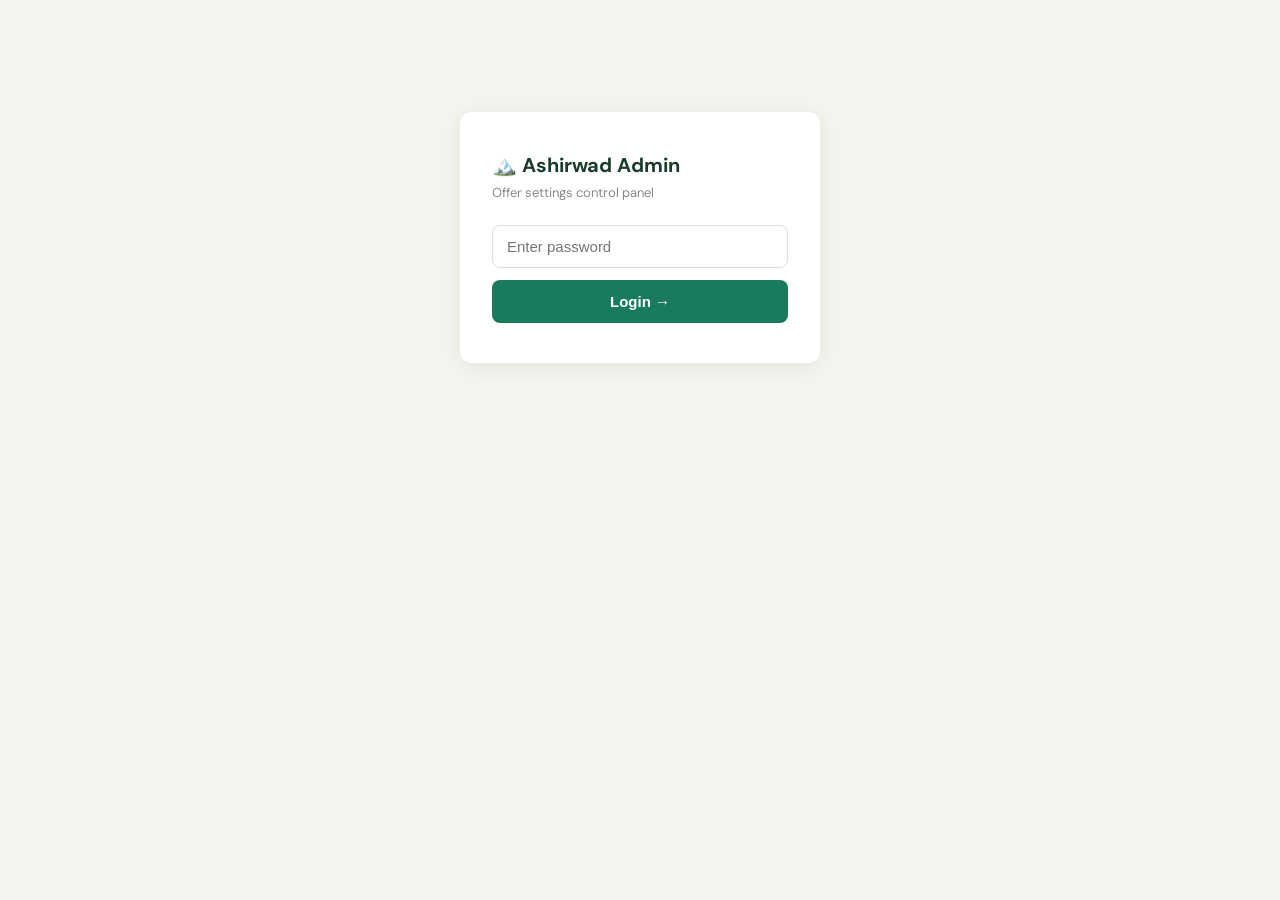
<file: admin.html>
<!DOCTYPE html>
<html lang="en">
<head>
  <meta charset="UTF-8">
  <meta name="viewport" content="width=device-width, initial-scale=1.0">
  <title>Admin — Ashirwad Homestay</title>
  <meta name="robots" content="noindex, nofollow">
  <link href="https://fonts.googleapis.com/css2?family=DM+Sans:wght@400;500;700&display=swap" rel="stylesheet">
  <style>
    * { box-sizing: border-box; margin: 0; padding: 0; }
    body {
      font-family: 'DM Sans', sans-serif;
      background: #f5f5f0;
      min-height: 100vh;
      display: flex;
      flex-direction: column;
      align-items: center;
      justify-content: flex-start;
      padding: 32px 16px;
    }

    /* ── LOGIN ── */
    #login-screen {
      background: #fff;
      border-radius: 12px;
      padding: 40px 32px;
      width: 100%;
      max-width: 360px;
      box-shadow: 0 4px 24px rgba(0,0,0,0.08);
      margin-top: 80px;
    }
    #login-screen h1 { font-size: 20px; font-weight: 700; color: #1a3d2b; margin-bottom: 6px; }
    #login-screen p { font-size: 13px; color: #888; margin-bottom: 24px; }
    #login-screen input {
      width: 100%; padding: 12px 14px; border: 1.5px solid #ddd;
      border-radius: 8px; font-size: 15px; outline: none;
      transition: border 0.2s;
    }
    #login-screen input:focus { border-color: #1a7a5e; }
    #login-screen button {
      width: 100%; margin-top: 12px; padding: 13px;
      background: #1a7a5e; color: #fff; border: none;
      border-radius: 8px; font-size: 15px; font-weight: 600;
      cursor: pointer;
    }
    #login-screen button:hover { background: #145f4a; }
    #login-error { color: #c0392b; font-size: 13px; margin-top: 8px; display: none; }

    /* ── MAIN PANEL ── */
    #admin-panel { width: 100%; max-width: 560px; display: none; }
    .panel-header {
      background: #1a3d2b;
      color: #fff;
      border-radius: 12px;
      padding: 20px 24px;
      margin-bottom: 20px;
      display: flex;
      align-items: center;
      justify-content: space-between;
    }
    .panel-header h1 { font-size: 18px; font-weight: 700; }
    .panel-header span { font-size: 12px; opacity: 0.7; }
    #logout-btn {
      background: rgba(255,255,255,0.15); border: none; color: #fff;
      padding: 6px 14px; border-radius: 20px; font-size: 12px;
      cursor: pointer; font-family: inherit;
    }

    .card {
      background: #fff;
      border-radius: 12px;
      padding: 24px;
      box-shadow: 0 2px 12px rgba(0,0,0,0.06);
      margin-bottom: 16px;
    }
    .card h2 { font-size: 15px; font-weight: 700; color: #1a3d2b; margin-bottom: 16px; }

    /* ── RADIO OPTIONS ── */
    .offer-option {
      display: flex;
      align-items: flex-start;
      gap: 12px;
      padding: 14px;
      border: 2px solid #eee;
      border-radius: 10px;
      margin-bottom: 10px;
      cursor: pointer;
      transition: border 0.2s, background 0.2s;
    }
    .offer-option:hover { border-color: #1a7a5e; background: #f0faf5; }
    .offer-option.selected { border-color: #1a7a5e; background: #f0faf5; }
    .offer-option input[type="radio"] { margin-top: 3px; accent-color: #1a7a5e; width: 16px; height: 16px; flex-shrink: 0; }
    .offer-option .opt-title { font-weight: 600; font-size: 14px; color: #1a3d2b; }
    .offer-option .opt-desc { font-size: 12px; color: #888; margin-top: 2px; }
    .offer-option .opt-badge {
      display: inline-block; font-size: 10px; font-weight: 700;
      padding: 2px 8px; border-radius: 20px; margin-left: 6px;
    }
    .badge-green { background: #e0f5ed; color: #1a7a5e; }
    .badge-orange { background: #fff0e0; color: #c65d00; }

    /* ── FESTIVAL DETAILS ── */
    #festival-details {
      display: none;
      margin-top: 16px;
      padding-top: 16px;
      border-top: 1px solid #eee;
    }
    .form-row { margin-bottom: 14px; }
    .form-row label { display: block; font-size: 12px; font-weight: 600; color: #555; margin-bottom: 5px; }
    .form-row input {
      width: 100%; padding: 10px 12px; border: 1.5px solid #ddd;
      border-radius: 8px; font-size: 14px; outline: none;
      font-family: inherit; transition: border 0.2s;
    }
    .form-row input:focus { border-color: #1a7a5e; }
    .form-row .row-2 { display: grid; grid-template-columns: 1fr 1fr; gap: 12px; }

    /* ── PREVIEW BAR ── */
    #bar-preview-wrap {
      border-radius: 8px;
      overflow: hidden;
      margin-bottom: 16px;
    }
    #bar-preview {
      padding: 10px 16px;
      font-size: 13px;
      font-weight: 600;
      text-align: center;
      color: #fff;
      display: none;
    }
    #bar-preview.mode-off-season { background: #1a7a5e; display: block; }
    #bar-preview.mode-festival { background: #FF9933; display: block; }
    #bar-preview .strike { text-decoration: line-through; opacity: 0.65; font-weight: 400; }

    /* ── SAVE BUTTON ── */
    #save-btn {
      width: 100%; padding: 15px;
      background: #1a7a5e; color: #fff; border: none;
      border-radius: 10px; font-size: 16px; font-weight: 700;
      cursor: pointer; font-family: inherit;
      transition: background 0.2s;
    }
    #save-btn:hover { background: #145f4a; }
    #save-btn:disabled { background: #aaa; cursor: not-allowed; }

    #save-status {
      text-align: center; font-size: 13px; margin-top: 10px;
      min-height: 20px;
    }
    #save-status.success { color: #1a7a5e; font-weight: 600; }
    #save-status.error { color: #c0392b; }

    /* ── FIREBASE SETUP WARNING ── */
    #firebase-warning {
      background: #fff8e1; border: 1.5px solid #f59e0b;
      border-radius: 10px; padding: 14px 16px;
      font-size: 13px; color: #92400e; margin-bottom: 16px;
      display: none;
    }
    #firebase-warning strong { display: block; margin-bottom: 4px; }
    #firebase-warning code {
      background: #fff; padding: 2px 6px; border-radius: 4px;
      font-size: 12px; font-family: monospace;
    }

    .last-saved { font-size: 11px; color: #999; text-align: right; margin-top: 6px; }
  </style>
</head>
<body>

<!-- LOGIN -->
<div id="login-screen">
  <h1>🏔️ Ashirwad Admin</h1>
  <p>Offer settings control panel</p>
  <input type="password" id="pwd-input" placeholder="Enter password" autocomplete="current-password" />
  <div id="login-error">Wrong password. Try again.</div>
  <button onclick="doLogin()">Login →</button>
</div>

<!-- ADMIN PANEL -->
<div id="admin-panel">
  <div class="panel-header">
    <div>
      <h1>🏔️ Ashirwad Homestay</h1>
      <span>Offer Settings</span>
    </div>
    <button id="logout-btn" onclick="doLogout()">Logout</button>
  </div>

  <!-- Firebase warning -->
  <div id="firebase-warning">
    <strong>⚠️ Firebase not configured</strong>
    Open <code>firebase-config.js</code> and add your Firebase project credentials.
    Changes below will not be saved until Firebase is set up.
  </div>

  <div class="card">
    <h2>Select Offer Mode</h2>

    <label class="offer-option" id="opt-none" onclick="selectMode('none')">
      <input type="radio" name="offer-mode" value="none" id="radio-none">
      <div>
        <div class="opt-title">No Offer</div>
        <div class="opt-desc">Regular price ₹6,000/night shown. No offer bar.</div>
      </div>
    </label>

    <label class="offer-option" id="opt-off-season" onclick="selectMode('off-season')">
      <input type="radio" name="offer-mode" value="off-season" id="radio-off-season">
      <div>
        <div class="opt-title">Off-Season Rate <span class="opt-badge badge-green">Option 3</span></div>
        <div class="opt-desc">₹3,000/night · No expiry · Teal bar. Best for Sept–March.</div>
      </div>
    </label>

    <label class="offer-option" id="opt-festival" onclick="selectMode('festival')">
      <input type="radio" name="offer-mode" value="festival" id="radio-festival">
      <div>
        <div class="opt-title">Festival / Event Offer <span class="opt-badge badge-orange">Option 1</span></div>
        <div class="opt-desc">Custom text + expiry date · Saffron bar. For Diwali, Independence Day, etc.</div>
      </div>
    </label>

    <!-- Festival details (shown only when festival selected) -->
    <div id="festival-details">
      <div class="form-row">
        <label>Offer Title (shown in bar)</label>
        <input type="text" id="fest-text" placeholder="e.g. Diwali Special" oninput="updatePreview()" />
      </div>
      <div class="form-row row-2">
        <div>
          <label>Offer Price (₹)</label>
          <input type="number" id="fest-price" placeholder="3000" value="3000" oninput="updatePreview()" />
        </div>
        <div>
          <label>Original Price (₹)</label>
          <input type="number" id="fest-original" placeholder="6000" value="6000" oninput="updatePreview()" />
        </div>
      </div>
      <div class="form-row">
        <label>Valid Till</label>
        <input type="text" id="fest-valid" placeholder="e.g. 5 Nov 2026" oninput="updatePreview()" />
      </div>
    </div>
  </div>

  <!-- Preview -->
  <div class="card">
    <h2>Preview</h2>
    <div id="bar-preview-wrap">
      <div id="bar-preview">Loading preview…</div>
    </div>
    <div id="last-saved" class="last-saved"></div>
  </div>

  <!-- Save -->
  <div class="card">
    <button id="save-btn" onclick="saveOffer()">💾 Save & Go Live</button>
    <div id="save-status"></div>
  </div>
</div>

<script src="firebase-config.js"></script>
<script>
  // ── CONSTANTS ──
  var ADMIN_PASSWORD = 'Welcome@123';
  var _authed = false;

  function authSet(val) {
    _authed = val;
    try { sessionStorage.setItem('adminAuth', val ? '1' : '0'); } catch(e) {}
    try { if (val) localStorage.setItem('adminAuth', '1'); else localStorage.removeItem('adminAuth'); } catch(e) {}
  }
  function authGet() {
    if (_authed) return true;
    try { if (sessionStorage.getItem('adminAuth') === '1') return true; } catch(e) {}
    try { if (localStorage.getItem('adminAuth') === '1') return true; } catch(e) {}
    return false;
  }

  // ── LOGIN ──
  function doLogin() {
    var pwd = document.getElementById('pwd-input').value;
    if (pwd === ADMIN_PASSWORD) {
      authSet(true);
      showPanel();
    } else {
      document.getElementById('login-error').style.display = 'block';
      document.getElementById('pwd-input').value = '';
    }
  }

  document.getElementById('pwd-input').addEventListener('keydown', function(e) {
    if (e.key === 'Enter') doLogin();
  });

  function doLogout() {
    authSet(false);
    location.reload();
  }

  // ── INIT ──
  window.addEventListener('DOMContentLoaded', function () {
    if (authGet()) {
      showPanel();
    }
  });

  function showPanel() {
    document.getElementById('login-screen').style.display = 'none';
    document.getElementById('admin-panel').style.display = 'block';

    // Check Firebase config
    if (!window.FIREBASE_CONFIG || window.FIREBASE_CONFIG.apiKey === 'YOUR_API_KEY') {
      document.getElementById('firebase-warning').style.display = 'block';
    } else {
      initFirebase();
    }

    selectMode('none');
  }

  // ── FIREBASE ──
  var db = null;

  function initFirebase() {
    var s1 = document.createElement('script');
    s1.src = 'https://www.gstatic.com/firebasejs/9.23.0/firebase-app-compat.js';
    s1.onload = function () {
      var s2 = document.createElement('script');
      s2.src = 'https://www.gstatic.com/firebasejs/9.23.0/firebase-firestore-compat.js';
      s2.onload = function () {
        if (!firebase.apps.length) firebase.initializeApp(window.FIREBASE_CONFIG);
        db = firebase.firestore();
        loadCurrentSettings();
      };
      document.head.appendChild(s2);
    };
    document.head.appendChild(s1);
  }

  function loadCurrentSettings() {
    if (!db) return;
    db.collection('settings').doc('offer').get().then(function (doc) {
      if (doc.exists) {
        var data = doc.data();
        selectMode(data.mode || 'none');
        if (data.mode === 'festival' && data.festival) {
          document.getElementById('fest-text').value = data.festival.text || '';
          document.getElementById('fest-price').value = data.festival.price || 3000;
          document.getElementById('fest-original').value = data.festival.originalPrice || 6000;
          document.getElementById('fest-valid').value = data.festival.validTill || '';
        }
        if (data.updatedAt) {
          var d = data.updatedAt.toDate ? data.updatedAt.toDate() : new Date(data.updatedAt);
          document.getElementById('last-saved').textContent = 'Last saved: ' + d.toLocaleString('en-IN');
        }
        updatePreview();
      }
    }).catch(function(e) {
      console.warn('Could not load settings', e);
    });
  }

  // ── MODE SELECTION ──
  var currentMode = 'none';

  function selectMode(mode) {
    currentMode = mode;
    ['none', 'off-season', 'festival'].forEach(function(m) {
      var el = document.getElementById('opt-' + m);
      var radio = document.getElementById('radio-' + m);
      if (el) el.classList.toggle('selected', m === mode);
      if (radio) radio.checked = (m === mode);
    });
    document.getElementById('festival-details').style.display = mode === 'festival' ? 'block' : 'none';
    updatePreview();
  }

  // ── PREVIEW ──
  function updatePreview() {
    var bar = document.getElementById('bar-preview');
    // Reset all inline styles first
    bar.removeAttribute('style');
    bar.className = '';

    function fmt(n) { return '₹' + parseInt(n).toLocaleString('en-IN'); }

    if (currentMode === 'off-season') {
      bar.className = 'mode-off-season';
      bar.innerHTML = '🏔️ Off-Season Rate &mdash; <strong>₹3,000/night</strong> <span class="strike">₹6,000</span> &nbsp;·&nbsp; Peak Season: ₹6,000 &nbsp; <strong>Book Now →</strong>';
    } else if (currentMode === 'festival') {
      var text = document.getElementById('fest-text').value || 'Festival Special';
      var price = document.getElementById('fest-price').value || '3000';
      var orig = document.getElementById('fest-original').value || '6000';
      var till = document.getElementById('fest-valid').value || '';
      bar.className = 'mode-festival';
      bar.innerHTML = '🎉 ' + text + ' &mdash; <strong>' + fmt(price) + '/night</strong> <span class="strike">' + fmt(orig) + '</span>' + (till ? ' &nbsp;·&nbsp; Valid till ' + till : '') + ' &nbsp; <strong>Book Now →</strong>';
    } else {
      bar.style.cssText = 'display:block; background:#f5f5f0; color:#999; border:1px dashed #ccc; padding:12px; border-radius:6px; font-weight:400; font-size:13px;';
      bar.innerHTML = 'No offer bar will be shown. Regular price ₹6,000/night displayed.';
    }
  }

  // ── SAVE ──
  function saveOffer() {
    var btn = document.getElementById('save-btn');
    var status = document.getElementById('save-status');

    if (!db) {
      status.className = 'error';
      status.textContent = '⚠️ Firebase not configured. Set up firebase-config.js first.';
      return;
    }

    btn.disabled = true;
    btn.textContent = 'Saving…';
    status.className = '';
    status.textContent = '';

    var config = {
      mode: currentMode,
      offSeason: { price: 3000, peakPrice: 6000 },
      festival: {
        text: document.getElementById('fest-text').value || 'Festival Special',
        price: parseInt(document.getElementById('fest-price').value) || 3000,
        originalPrice: parseInt(document.getElementById('fest-original').value) || 6000,
        validTill: document.getElementById('fest-valid').value || ''
      },
      updatedAt: firebase.firestore.FieldValue.serverTimestamp()
    };

    db.collection('settings').doc('offer').set(config).then(function () {
      btn.disabled = false;
      btn.textContent = '💾 Save & Go Live';
      status.className = 'success';
      status.textContent = '✅ Saved! Offer is now live on the website.';
      document.getElementById('last-saved').textContent = 'Last saved: ' + new Date().toLocaleString('en-IN');
      setTimeout(function() { status.textContent = ''; }, 4000);
    }).catch(function (err) {
      btn.disabled = false;
      btn.textContent = '💾 Save & Go Live';
      status.className = 'error';
      status.textContent = '❌ Error: ' + err.message;
    });
  }
</script>
</body>
</html>
</file>
